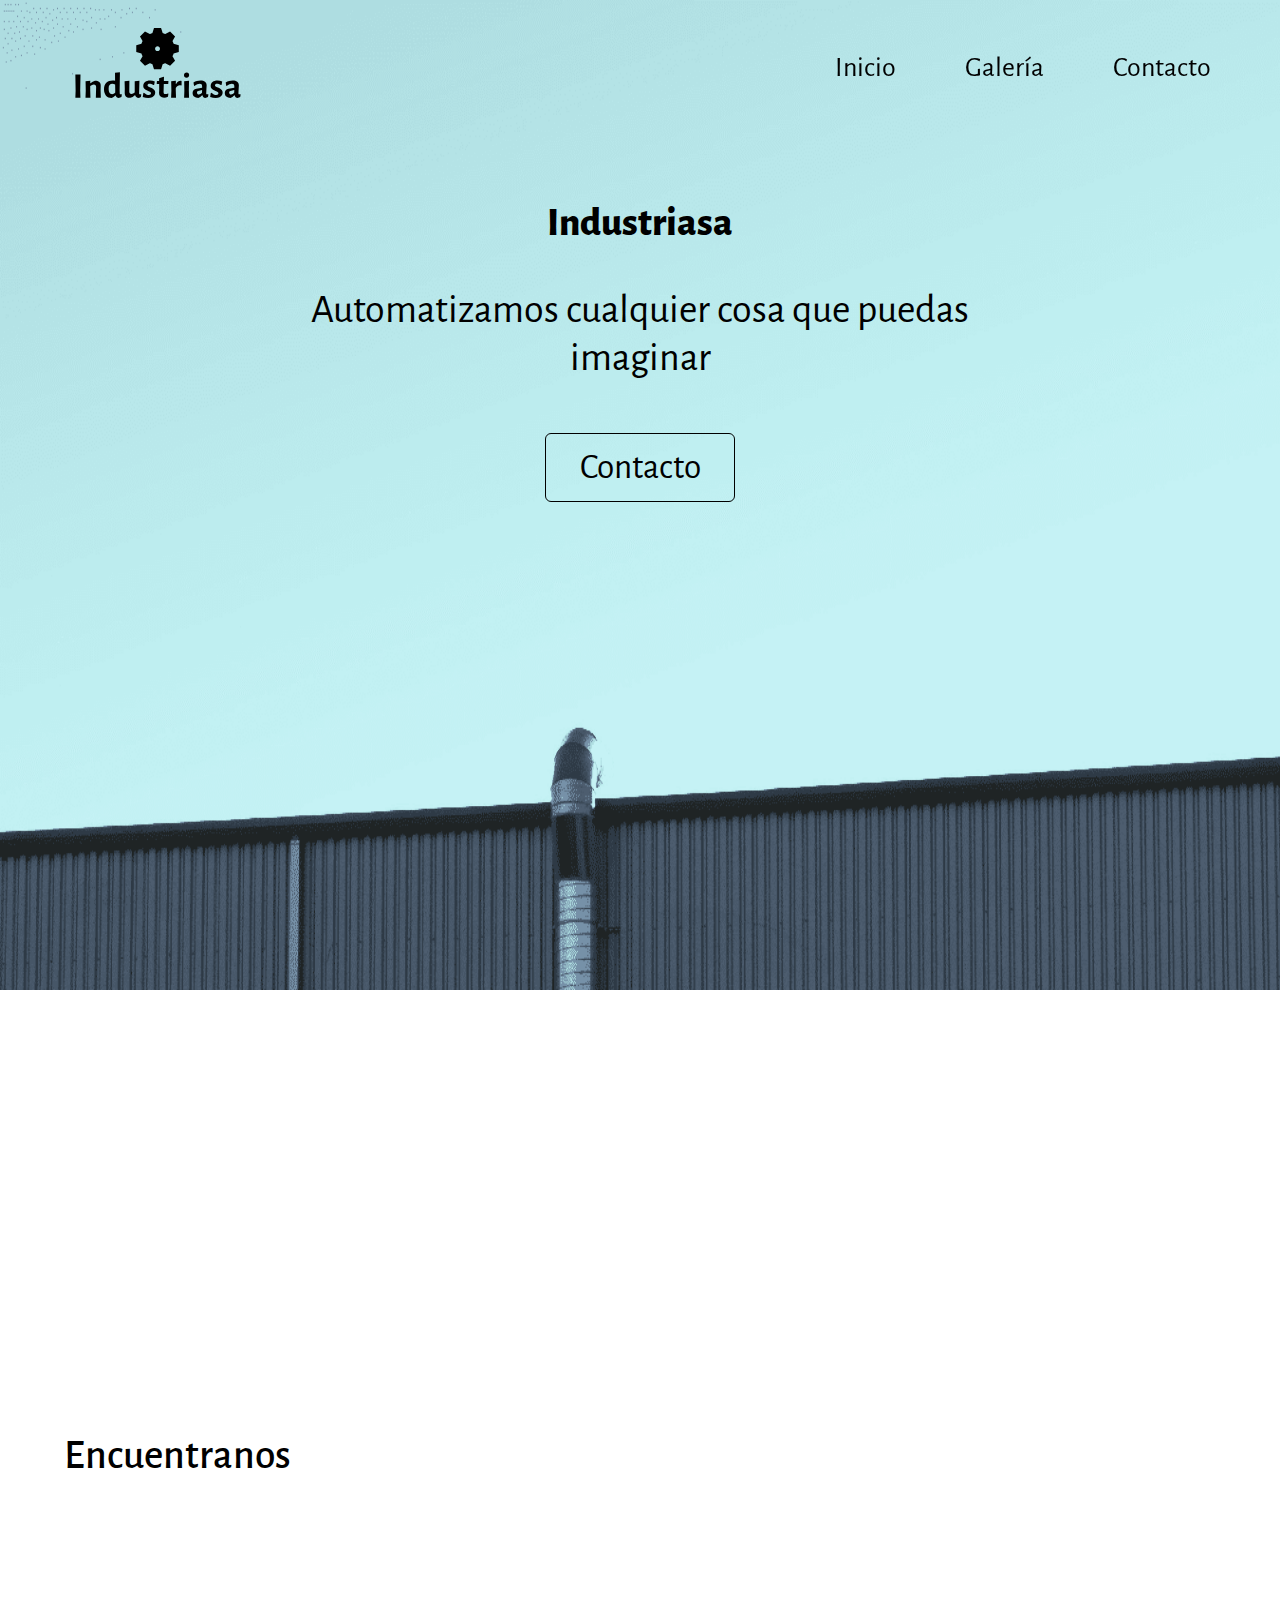
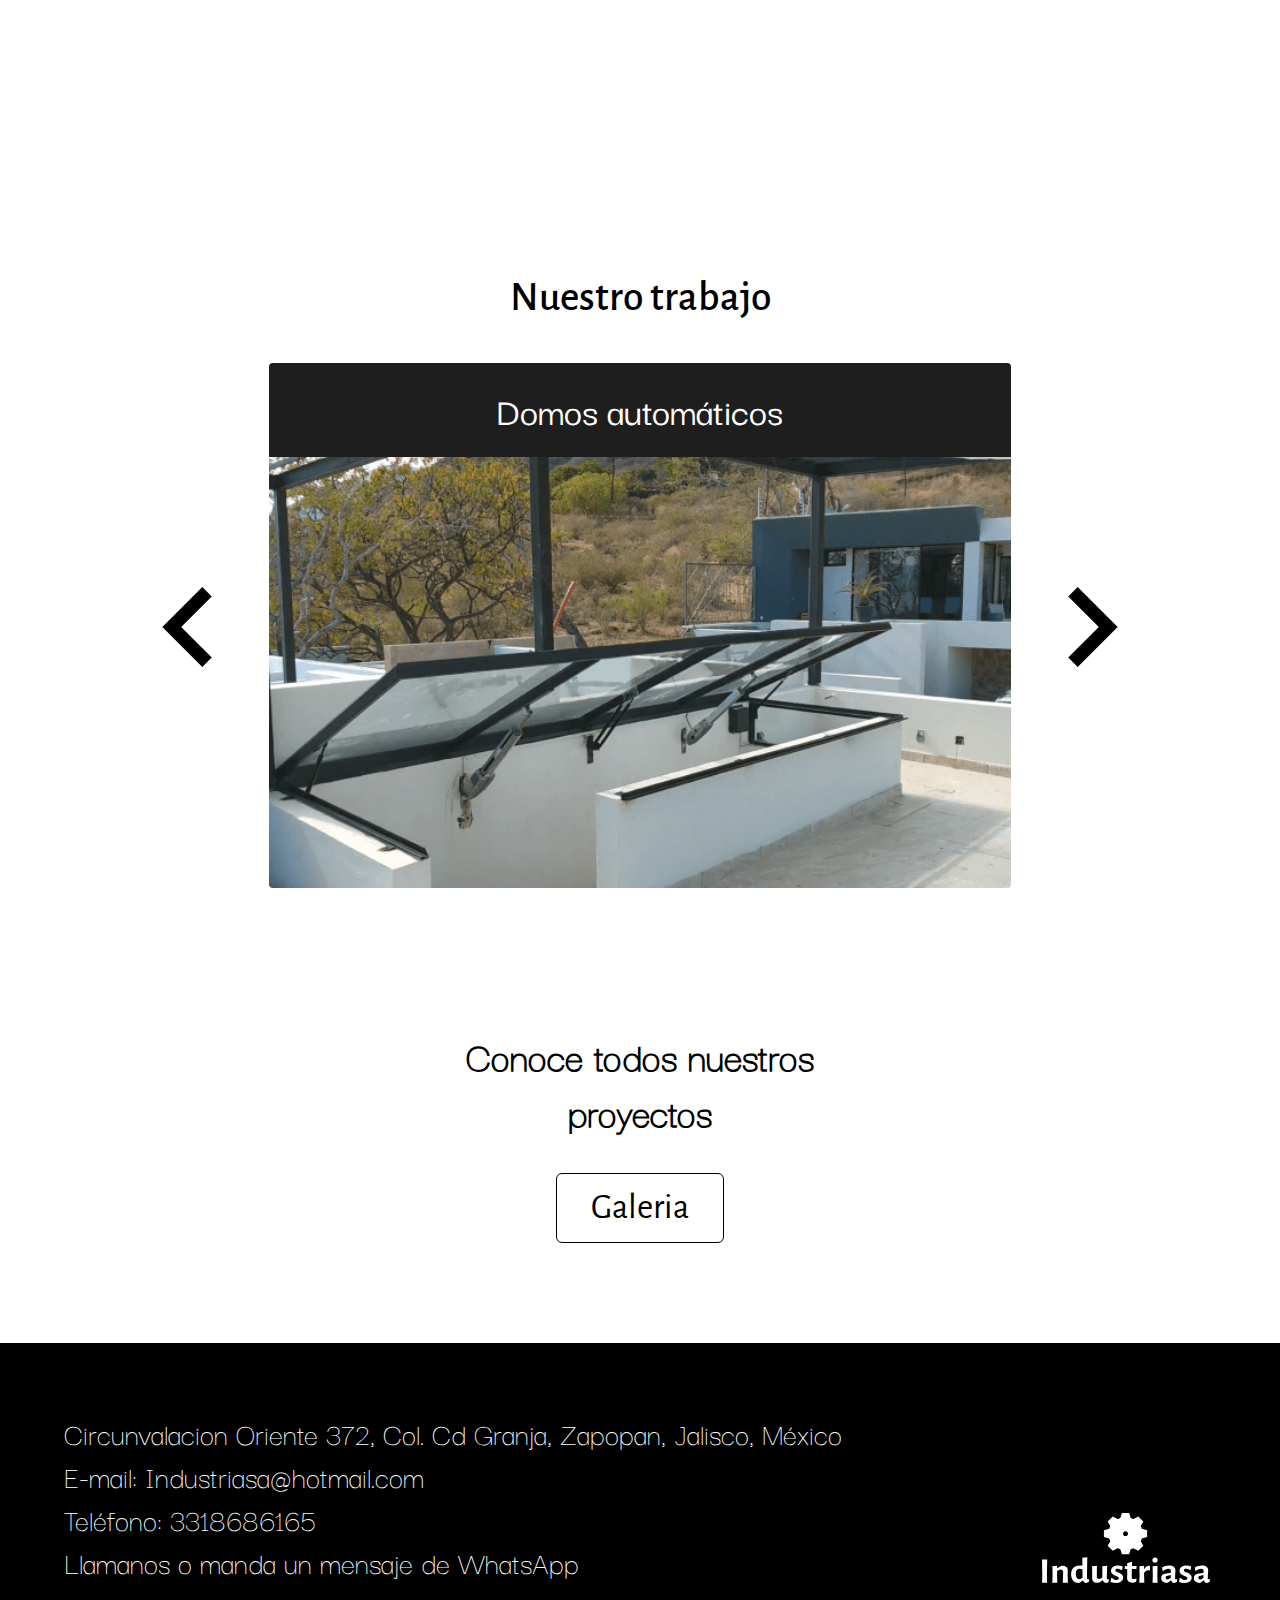
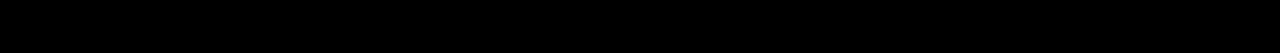
<file: index.html>
<!DOCTYPE html> 
<html lang="es" class="transision1">

<head>
    <meta charset="UTF-8">
    <meta http-equiv="X-UA-Compatible" content="IE=edge">
    <meta name="viewport" content="width=device-width, initial-scale=1.0">
    <link rel="stylesheet" href="styles/style.css">
    <link rel="start" href="index.html" title="Domos automaticos y automatizaciones en general">
    <meta name="description" content="Domos automaticos y automatizaciones en general">
    <meta name="keywords" lang="es"
        content="Domotica, automatizaciones, portones automaticos, domos automáticos, elevadores
        , elevadores personales, Guadalajara, México">
    <link rel="shorcut icon" href="images/favicon.svg">
    <title>Industriasa Domos automaticos y automatizaciones especiales</title>
    <script type="text/javascript" src="http://livejs.com/live.js"></script>
    <script type="text/javascript" src="animations.js"></script>
    <script type="text/javascript" src="slider.js"></script>
</head>

<!-- id="body" class="body1" -->

<body >
    <header id="main-header"  class="main-header-desktop">
        <input name="checkbox" type="checkbox" id="btn-menu">
        <label for="btn-menu"><img class="img-menu" src="images/menu.svg" alt="Icono de menu"></label>

        <nav id="menu">
            <a class="whitout-rec" href="#first"><img id="logo" src="images/logo.svg" alt="Logo de Industriasa"></a>
            <ul>
                <li><a class= "btn-m btn--m" href="#first">Inicio</a></li>
                <li><a class= "btn-m btn--m" href="galery.html">Galería</a></li>
                <li><a class= "btn-m btn--m" href="#foot-text">Contacto</a></li>
                <!-- <li><a href="#">Presupuesto</a></li> -->
            </ul>
        </nav>
        
    </header>

    <div id="container">

        <div id="first" >
            <h1 id="first-text" class="first-text">Industriasa</h1>
            <h2 class="first-text">
                <p class="screen">Automatizamos cualquier cosa que puedas</p>
                <p class="screen" style="margin-bottom: 2rem;">imaginar</p>
                
                <p class="mobile">Automatizamos</p>
                <p class="mobile">cualquier cosa que puedas</p>
                <p class="mobile">imaginar</p>
            </h2>
            <a class="btn-animation" href="#foot-text">Contacto</a>
        </div>
  
        <div id="location">
            <h2 class="subtitle" class="location-component">Encuentranos</h2>
            
            <iframe class="location-component" id="map" src="https://www.google.com/maps/embed?pb=!1m18!1m12!1m3!1d3732.9461325710495!2d-103.44849151763623!
            3d20.671770420855882!2m3!1f0!2f0!3f0!3m2!1i1024!2i768!4f13.1!3m3!1m2!1s0x8428aeb31d907167%3A0xd899e1ac1069ba
            b5!2sCalz.%20Circunvalacion%20Ote.%20372%2C%20Granja%2C%2045010%20Zapopan%2C%20Jal.!5e0!3m2!1ses-419!2smx!4v
            1621376890352!5m2!1ses-419!2smx" loading="lazy">
            </iframe>
        </div>
      
	<div id="work">

            <h2 class="subtitle">Nuestro trabajo</h2>

	    <div id="slider-container">

		<img id="left-arrow" class="arrows" src="images/left-arrow.svg" alt="">

		<div id="image-1" class="image-block">
		    <h3 id="work-name">Domos automáticos</h3>
		    <img id="work-image" src="images/domo-automatico.png" alt="Domo en automatico abatible, automatizado con pistones">
		</div>
	      
		<img id="right-arrow" class="arrows" src="images/right-arrow.svg" alt="">

	    </div>

        </div>   
        
        <div id="buttons">
            <h2>
                <p class="screen">Conoce todos nuestros</p>
                <p class="screen" class="text-center" >proyectos</p>

                <p id="mobile-btn" class="mobile">Conoce todos nuestros proyectos</p>
            </h2>
            <a class="btn-animation btn--m" href="galery.html">Galeria</a>

            <!-- <h2>
                <p>Haz un presupuesto</p>
                <p class="text-center">aproximado</p>
            </h2>
            <a class="btn" href="presupuesto.html">Presupuesto</a> -->
        </div>

        <footer>
        
            <div id="foot-text">
                <p>Circunvalacion Oriente 372, Col. Cd Granja, Zapopan, Jalisco, México</p>
                <p id="email" >E-mail: Industriasa@hotmail.com</p>
                <p>Teléfono: 3318686165 <br>Llamanos o manda un mensaje de WhatsApp</p>
            </div>
            <img  src="images/logo-banco.svg" alt="Logo de Industriasa">
        
        </footer>

    </div>
    

    
</body>

</html>
</file>
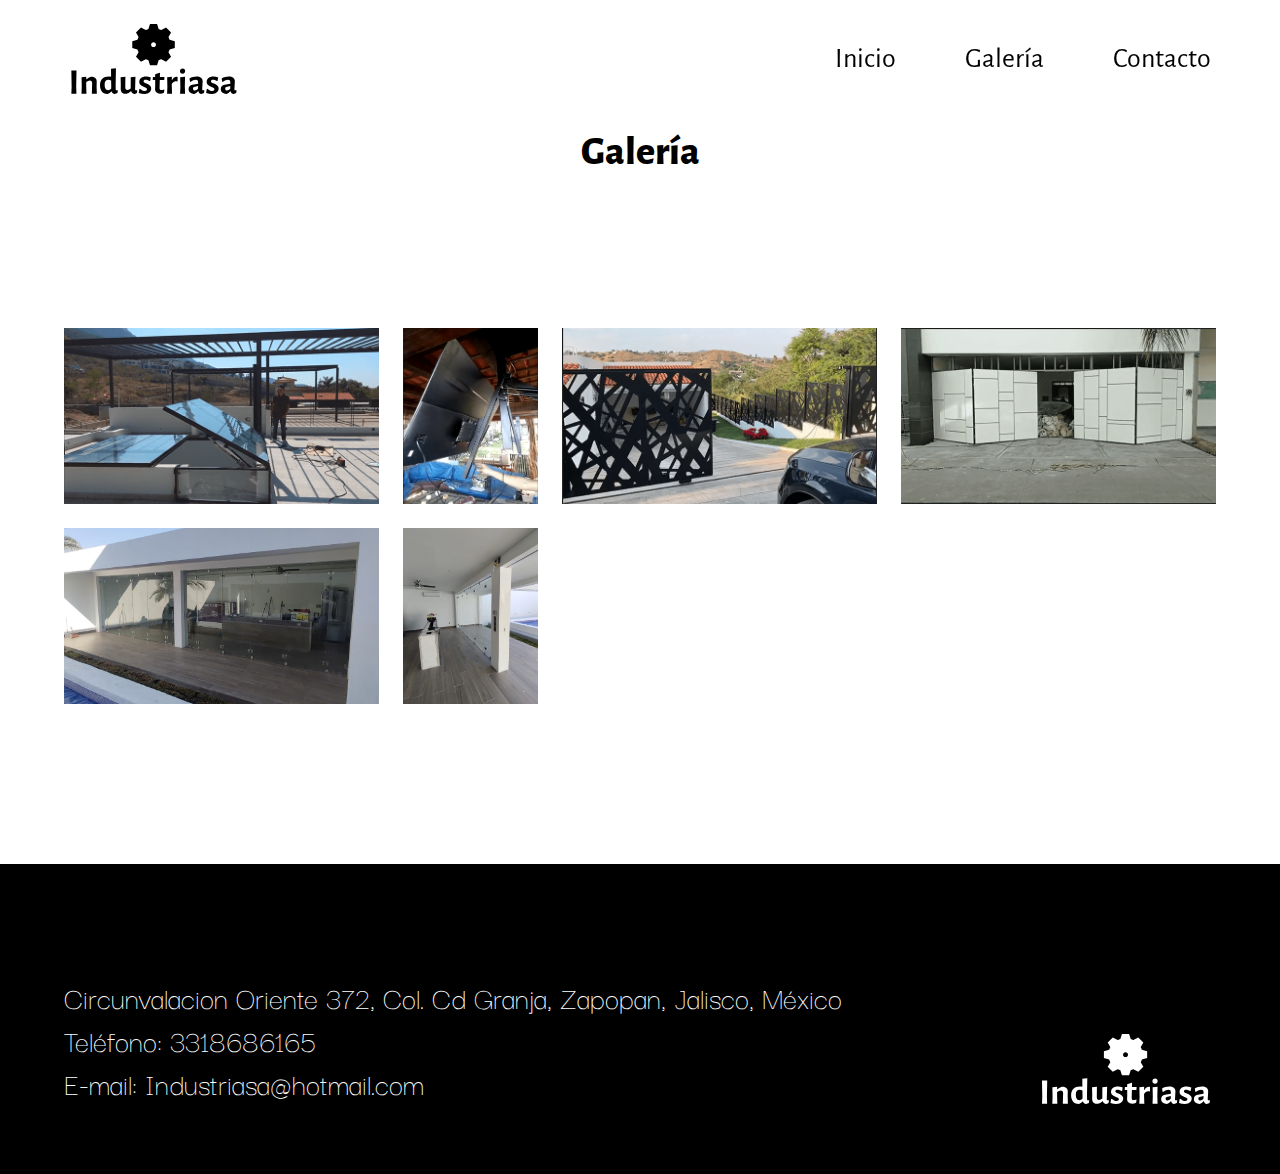
<file: galery.html>
<!DOCTYPE html>
<html lang="en" class="transision1">
<head>
    <head>
        <meta charset="UTF-8">
        <meta http-equiv="X-UA-Compatible" content="IE=edge">
        <meta name="viewport" content="width=device-width, initial-scale=1.0">
        <link rel="stylesheet" href="styles/style.css">
        <link rel="stylesheet" href="styles/galery-styles.css">
        <link rel="start" href="index.html" title="Domos automaticos y automatizaciones en general">
        <meta name="description" content="Domos automaticos y automatizaciones en general">
        <meta name="keywords" lang="es"
            content="Domotica, automatizaciones, portones automaticos, domos automáticos, elevadores
            , elevadores personales, Guadalajara, México">
        <link rel="shorcut icon" href="images/favicon.svg">
	<script type="text/javascript" src="http://livejs.com/live.js"></script>
	<script src="animations.js"></script>
        <title>Galeria industriasa Domos automaticos y automatizaciones especiales</title>
    </head>
    
</head>
<body>
    <header id="main-header" class="main-header-desktop">
        <input name="checkbox" type="checkbox" id="btn-menu">
        <label for="btn-menu"><img class="img-menu" src="images/menu.svg" alt="Icono de menu"></label>

        <nav id="menu">
            <img id="logo" src="images/logo.svg" alt="Logo de Industriasa">
            <ul>
                <li><a class="btn-m btn--m" href="index.html">Inicio</a></li>
                <li><a class="btn-m btn--m" href="#galery">Galería</a></li>
                <li><a class="btn-m btn--m" href="#foot-text">Contacto</a></li>
                <!-- <li><a href="#">Presupuesto</a></li> -->
            </ul>
        </nav>
        
    </header>

    <div id="container">

        <div id="galery">

            <h2 id="first-text">Galería</h2>

            <img src="images/domo-automatico-1.png" alt="">
            <img src="images/pantalla-automatica.png" alt="">
            <img src="images/porton-automatico-1.png" alt="">
            <img src="images/porton-automatico-2.png" alt="">
            <img src="images/puerta-crital-automatica-1.jpg" alt="">
            <img src="images/puerta-crital-automatica.jpg" alt="">

        </div>

        <footer>
        
            <div id="foot-text">
                <p>Circunvalacion Oriente 372, Col. Cd Granja, Zapopan, Jalisco, México</p>
                <p>Teléfono: 3318686165</p>
                <p id="email" >E-mail: Industriasa@hotmail.com</p>
            </div>
            
            <img  src="images/logo-banco.svg" alt="Logo de Industriasa">
        
        </footer>

    </div>
    
</body>
</html>
</file>
<file: styles/style.css>
*{
    margin: 0;
    padding: 0;
}
@font-face {
    font-family: AlegreyaSans-Regular;
    src: url(fonts/AlegreyaSans-Regular.ttf);
}

@font-face {
    font-family: AlegreyaSans-ExtraBold;
    src: url(fonts/AlegreyaSans-ExtraBold.ttf);
}

@font-face {
    font-family: AlegreyaSans-Medium;
    src: url(fonts/AlegreyaSans-Medium.ttf);
}

@font-face {
    font-family: DarkerGrotesque-Light;
    src: url(fonts/DarkerGrotesque-Light.ttf);
}

@font-face {
    font-family: DarkerGrotesque-Medium;
    src: url(fonts/DarkerGrotesque-Medium.ttf);
}

a {
    text-decoration: none;
    color: black;
}

.transision1{

    opacity: .1;
    transition: .5s;

}

.transision2{
    opacity: 1;

}

input {
    display: none;
}

header label {
    display: none;
}

#menu {
    display: flex;
    margin: 24px 64px;
    align-items: center;
    justify-content:space-between;
    font-family: AlegreyaSans-Regular;
    font-size: 1.75rem;
}

#menu ul{
    margin: 0px;
    padding: 0px;
    list-style: none;
    display: flex;
}

#menu li{
    display: block;
}

#menu a {
    padding: 4px;
    
}

#menu .whitout-rec:hover{
    border: 3px;
    border-radius: 3px;
}

#menu a:active {
    color: #3B3B3B;
    border-color: black;
}

.img-menu{

    transform: rotate(0deg);
    transition: all 1550ms cubic-bezier(0.19, 1, 0.22, 1);
    
}

#container {
    width: 100%;
    margin: 0 auto;
    max-width: 125rem;
    display: grid;
}


#first {
    background-image: url(../images/inicio.png);
    background-size: 100vw 110vh;
    background-repeat: no-repeat;
    height: 100vh;
    padding-top: 20vh;
    display: flex;
    flex-direction: column;
    align-items: center;
}

.first-text {
    margin: 1.2rem auto;
    text-align: center;
}

.text-center {
    text-align: center;
}

#first h1 {
    font-family: AlegreyaSans-ExtraBold;
    font-size: 2.5em;
}

#first h2 {
    font-weight: normal;
    font-family: AlegreyaSans-Regular;
    font-size: 2.5em;
}

.mobile {
    display: none;
}

.btn {
    font-family: AlegreyaSans-Regular;
    font-size: 2.2rem;

    display: block;
    justify-content: center;
    padding: .8rem 2.1rem;

    border: 1px solid ;
    border-radius: 6px;
}

.btn-m:link,
.btn-m:visited {
    margin: 1px 1px 1px 60px;
}

.btn-m:hover {
    box-shadow: 0 10px 20px rgba(0, 0, 0, 0.2);
    border: 1px solid;
    border-radius: 3px;
    margin: 0px 1px 0px 58px;
    position:static;
}

.btn-animation {
    
    font-family: AlegreyaSans-Regular;
    font-size: 2.2rem;
    transition: all 1550ms cubic-bezier(0.19, 1, 0.22, 1);
    display: block;
    justify-content: center;
    padding: .8rem 2.1rem;
    border: 1px solid ;
    border-radius: 6px;
    }

.btn-animation:hover {
    background-color: rgba(219, 219, 219, 0.986);
    }

.subtitle {
    font-family: AlegreyaSans-Medium;
    font-weight: normal;
    font-size: 2.6rem;
    
}

#location {
    display: flex;
    align-items: center;
    justify-content: space-between;
    margin: 8em 4em;
}

#map {
    width: 70vw;
    height: 55vh;
    border: none;
}

#work {
    /* margin: 0px 4em; */
    display: flex;
    flex-direction: column;
}

#work h2 {
    margin: 1em auto;
}

#slider-container {

  display: flex;
  align-items: center;
  justify-content: center;
}

.image-block h3 {
    font-family: DarkerGrotesque-Medium;
    font-weight: normal;
    font-size: 2.5em;
    color: white;
    text-align: center;

    background-color: #1E1E1E;
    border-radius: 4px 4px 0 0;
    padding: .5em 0;
}

.image-block img {
  width: 100%;
  border-radius: 0 0 4px 4px;
  height: calc( .58 * 58vw);
} 

.image-block {

  width: 58vw;

}

.arrows {
  height: 80px;
  width: 80px;
  transition: .3s;
  margin: 0 40px;
  position: relative;
}

.arrows:hover {
  height: 100px;
  width: 80px;
}

#buttons {
    margin: 6.25em auto;
    display: flex;
    flex-direction: column;
    align-items: center;
    text-align: center;
}

#buttons h2 {
    margin: 10% auto;
    font-family: DarkerGrotesque-Light;
    font-size: 2.6rem;
}

footer {
    background-color: black;
    height: 15rem;
    display: flex;
    padding: 0 64px 70px;
    justify-content: space-between;
    align-items: flex-end;
}

#foot-text {
    font-family: DarkerGrotesque-Light;
    font-size: 2rem;
    color: white;
}

footer img {
    height: 70px;
    width: 180px;
}

@media (max-width:1024px) {

    #location {
        display: flex;
        flex-direction: column;
        margin: 2em 24px 24px;
    }

    #location .location-component {
	width: 100%;
	margin-top: 2em;
    }
}

@media (max-width:768px) {

    .btn-m:link,
    .btn-m:visited {
        margin: 1px 1px 15px 1px;
        
    }

    .btn-m:hover {
        border: 1px solid;
        margin: 0px 0px 15px 0px;
        border-radius: 3px;

    }


    header label {
        display: block;
        margin: 24px 0 0 24px;
    }

    #logo {
        display: none;
    }

    #menu ul {
        flex-direction: column;
        /* background-color: white; */
    }

    #menu li {
        margin-bottom: 15px;
    }

    #menu {
        position: absolute;
        flex-direction: column;
        margin-left: -70%;
    }

    #btn-menu:checked ~ #menu {
        margin: 20px 0 0 24px;
    }

    #btn-menu:checked ~ #main-header{
        background-color: rgba(219, 219, 219, 0.986);

    }

    #btn-menu:checked ~ * .img-menu{

        transform: rotate(90deg);
        transition: all 1550ms cubic-bezier(0.19, 1, 0.22, 1);
        
    }

    #container {
        width: 100%;
        margin: 0 auto;
        display: grid;
    }

    #first {
        background-image: url(../images/inicio-mobile.jpg);
        background-size: 100vw 100vh;
        height: 100vh;
        padding-top: 5vh;
    }

    .first-text {
        margin: 1.5rem;
    }

    .screen {
        display: none;
    }
    
    .mobile {
        display: block;
        text-align: center;
        font-size: 1.5rem;
    }

    #first h1 {
        margin: 1.2em 0 0;
        font-size: 3em;
    }

    .btn {
        font-size: 2rem;
        margin: .2rem auto;
        padding: .7rem 1.9rem;
    }

    #work {
        margin: 0 ;
        display: flex;
        flex-direction: column;
    }
    
    #work h2 {
        margin: 3.2rem auto 2rem;
    }

    #slider-container {
      position: relative;
    }

    .image-block {
      width: 100%;
      height: 100%;
    }

    .image-block h3 {
      font-size: 1.6em;
      line-height: 1.7rem;
      padding: .5em 0;
      border-radius: 0;
    }

    .image-block img{
      width: 100%;
      height: calc(100vw * .74);
    }

    .arrows {
      height: 40px;
      width: 40px;
      transition: .3s;
      position: absolute;
      margin: 32px 0 0;
    }

    .arrows:hover {
      height: 44px;
      width: 40px;
    }

    #left-arrow {
      left: 0;
    }

    #left-arrow:hover {
      margin-top: 34px;
    }

    #right-arrow {
      right: 0;
    }

    #right-arrow:hover {
      margin-top: 34px;
    }

    #buttons {
        margin: 4rem 24px;
    }
    
    #mobile-btn {
        font-size: 1.8rem;
    }

    footer {
        height: 25rem;
        /* display: flex; */
        padding: 0 24px;
        justify-content: center;
        align-items: center;
        flex-direction: column;
    }
    
    #foot-text {
        font-size: 1.6rem;
        text-align: center;
    }
    
    footer img {
        margin-top: 2rem;
        height: 70px;
        width: 180px;
    }

    
}
.white{
    background-color: rgba(255, 255, 255, .8);

  }

  .main-header-desktop{
    width: 100%;
    position: fixed;
    
    }

    .main-header-mobile1{
        position: fixed;
        width: 30%;
        height: 100%;
        transition: .3s;
      }

  .main-header-mobile2{
    position: fixed;
    background-color: rgba(255, 255, 255, 1);
    width: 50%;
    transition: .3s;
    height: 100%;
    
  }

html{
    scroll-behavior: smooth;
}


.hidden-letter{
    color:rgba(0, 0, 0, 0)

}
</file>
<file: styles/galery-styles.css>
*{
    margin: 0;
    padding: 0;
}
@font-face {
    font-family: AlegreyaSans-Regular;
    src: url(fonts/AlegreyaSans-Regular.ttf);
}

@font-face {
    font-family: AlegreyaSans-ExtraBold;
    src: url(fonts/AlegreyaSans-ExtraBold.ttf);
}

@font-face {
    font-family: AlegreyaSans-Medium;
    src: url(fonts/AlegreyaSans-Medium.ttf);
}

body{
    font-family: AlegreyaSans-ExtraBold;
}

#container {
    width: 100%;
    margin: 0 auto;
    max-width: 125rem;
    display: grid;
}

#galery {
    margin: 8em 4rem 10em;
    display: grid;
    grid-template-columns: repeat(4 fr);
    grid-auto-rows: 11em;
    column-gap: 1.5em;
    row-gap: 1.5em;
    
}

#galery h2 {
    grid-column: span 4;
    margin-bottom: 1em;
    text-align: center;
    font-size: 2.5em;
}

#galery img {
    width: 100%;
    height: 100%;
    object-fit: cover;
}

@media (max-width:768px) {
    #galery {
        display: flex;
        flex-direction: column;
    }
}
</file>
